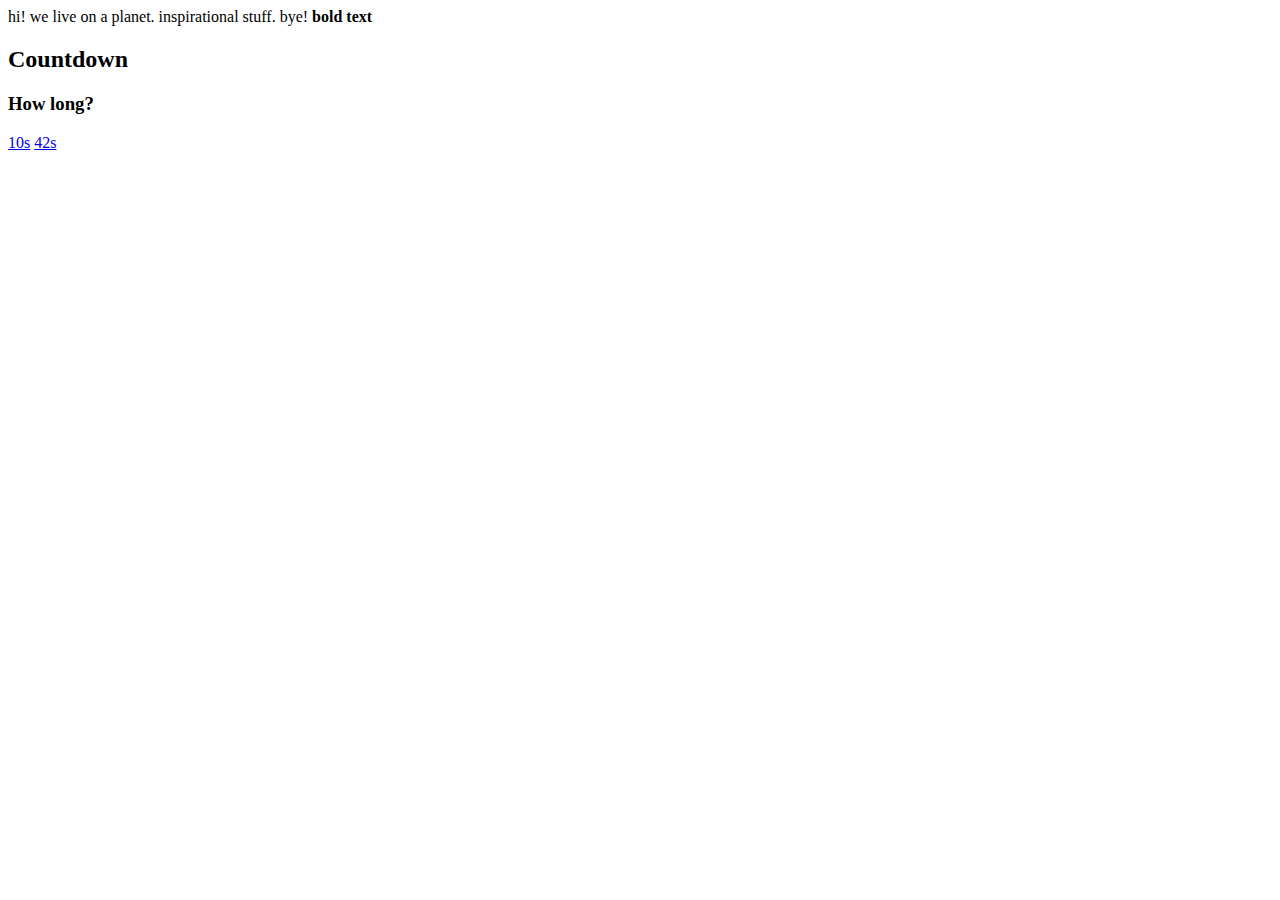
<file: index.html>
<!DOCTYPE html>
<html>
	<head>
	<meta name="viewport" content="width=device-width, initial-scale=1.0">
	</head>
	<body>
		hi! we live on a planet. inspirational stuff.
		bye!
		<b>bold text</b>
		<h2>Countdown</h2>
		<h3>How long?</h3>
		<a href="countdown/10.html">10s</a>
		<a href="countdown/42.html">42s</a>
	</body>
</html>
</file>
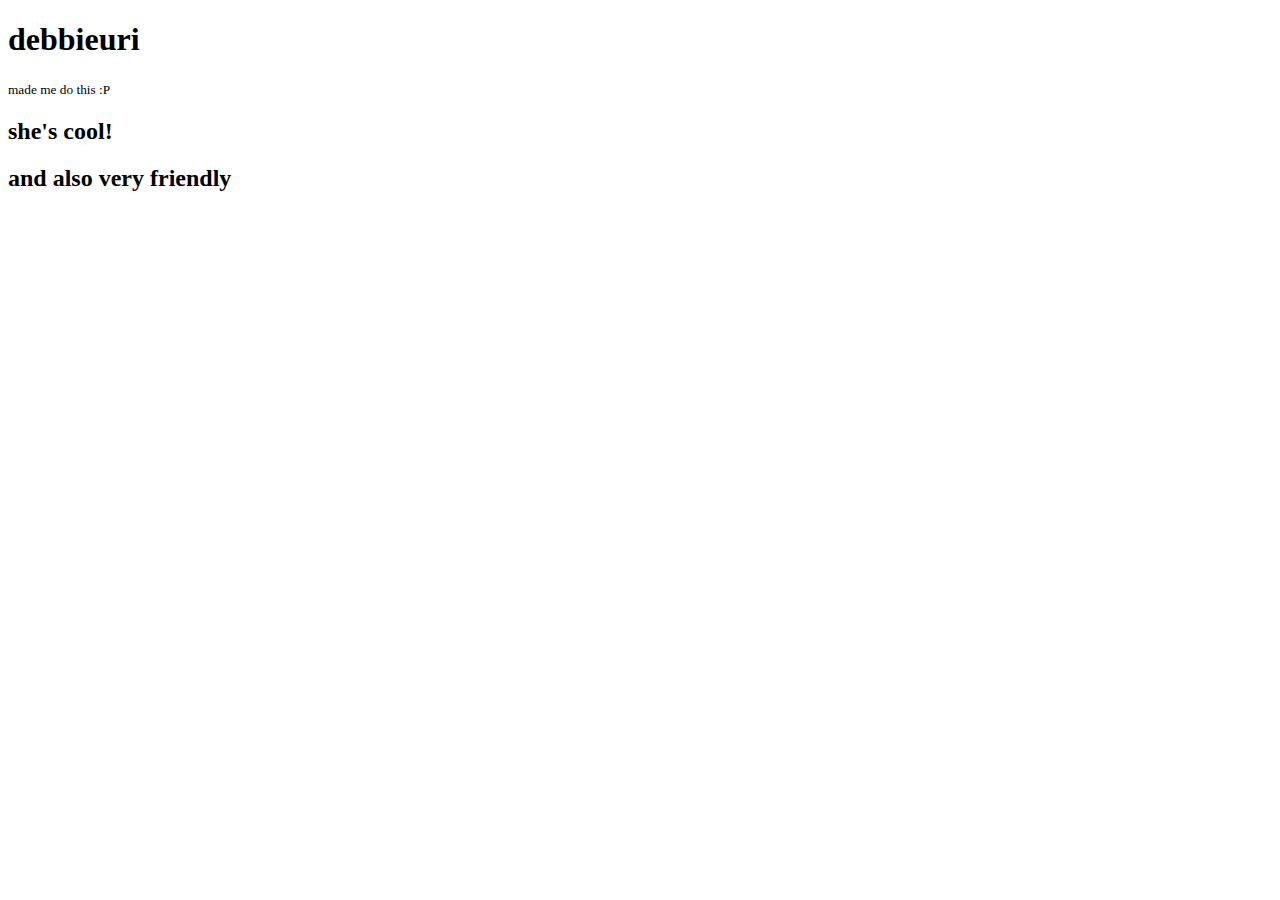
<file: debbie.html>
<!DOCTYPE html>
<html>
	<head>
	<meta name="viewport" content="width=device-width, initial-scale=1.0">
	</head>
	<body>
		<h1>debbieuri</h1>
		<small>made me do this :P</small>
		<h2>she's cool!</h2>
		<h2>and also very friendly</h2>
	</body>
</html>
</file>
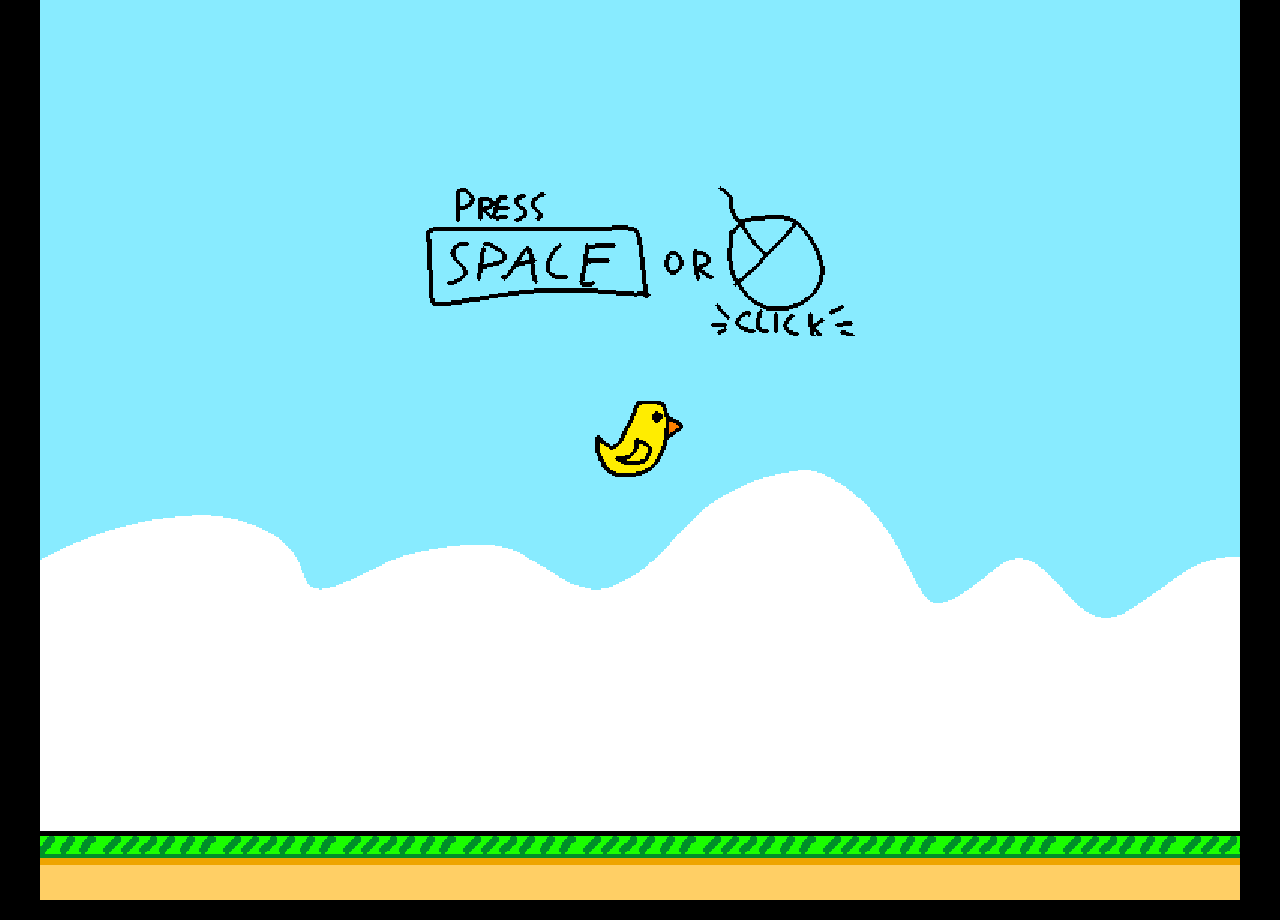
<file: floppy-bird.html>
<!--
Copyright (c) 2013-2025 Ramon Santamaria (@raysan5)

This software is provided "as-is", without any express or implied warranty. In no event
will the authors be held liable for any damages arising from the use of this software.

Permission is granted to anyone to use this software for any purpose, including commercial
applications, and to alter it and redistribute it freely, subject to the following restrictions:

  1. The origin of this software must not be misrepresented; you must not claim that you
  wrote the original software. If you use this software in a product, an acknowledgment
  in the product documentation would be appreciated but is not required.

  2. Altered source versions must be plainly marked as such, and must not be misrepresented
  as being the original software.

  3. This notice may not be removed or altered from any source distribution.
-->
<!doctype html>
<html lang="EN-us">
  <head>
    <meta charset="utf-8">
    <meta http-equiv="Content-Type" content="text/html; charset=utf-8">

    <title>Floppy Bird</title>

    <meta name="title" content="Floppy Bird">
    <meta name="description" content="A Massive Flop">
    <meta name="viewport" content="width=device-width">

    <style>
        body { margin: 0px; overflow: hidden; background-color: black; }
        canvas.emscripten { border: 0px none; background-color: black; }
    </style>
    </head>
    <body>
        <canvas class=emscripten id=canvas oncontextmenu=event.preventDefault() tabindex=-1></canvas>
        <p id="output" />
        <script>
            var Module = {
                print: (function() {
                    var element = document.getElementById('output');
                    if (element) element.value = ''; // clear browser cache
                    return function(text) {
                        if (arguments.length > 1) text = Array.prototype.slice.call(arguments).join(' ');
                        console.log(text);
                        if (element) {
                          element.value += text + "\n";
                          element.scrollTop = element.scrollHeight; // focus on bottom
                        }
                    };
                })(),
                canvas: (function() {
                    var canvas = document.getElementById('canvas');
                    return canvas;
                })()
            };
        </script>
        <script async type="text/javascript" src="floppy-bird.js"></script>
    </body>
</html>
</file>
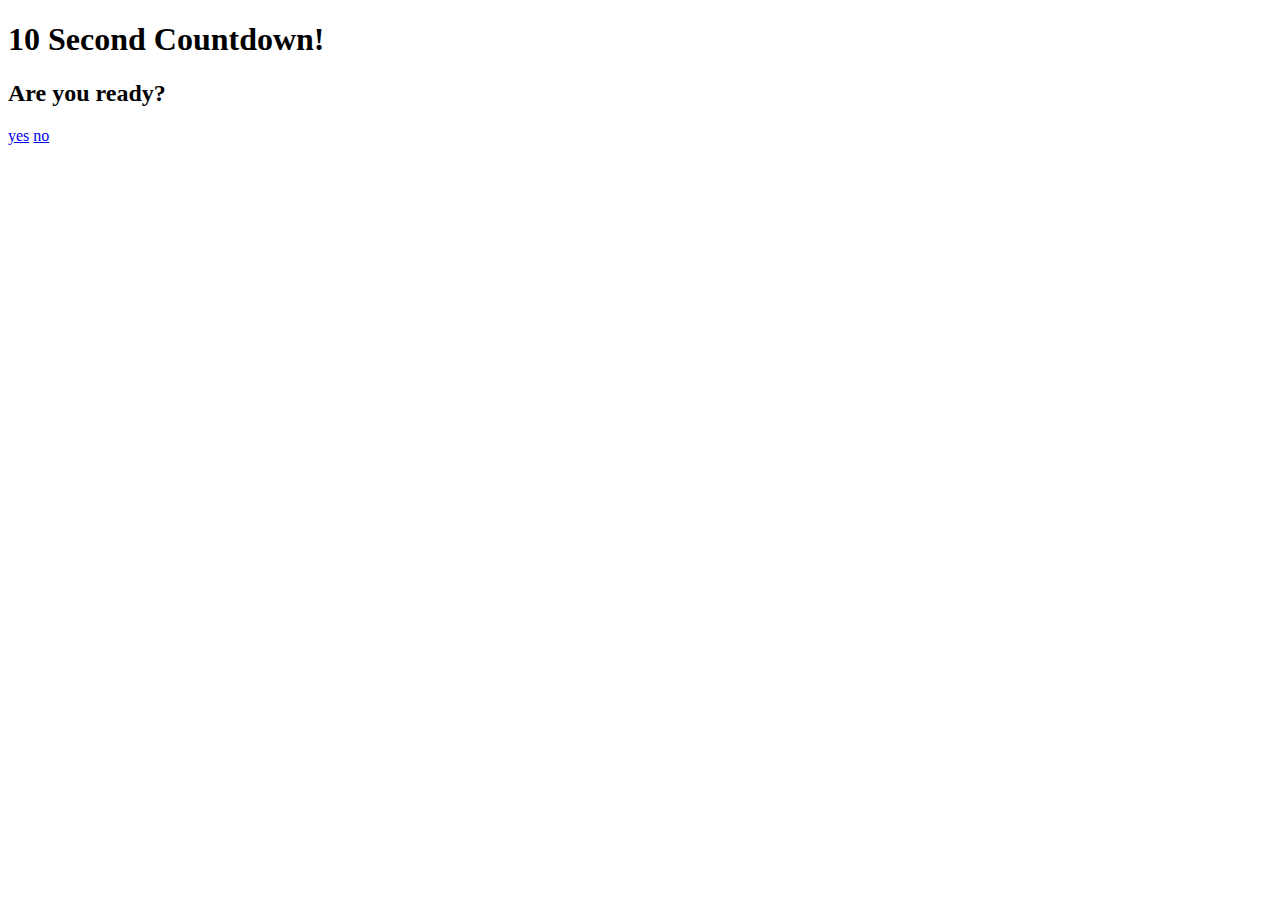
<file: countdown/10.html>
<!DOCTYPE html>
<html>
	<head>
	<meta name="viewport" content="width=device-width, initial-scale=1.0">
	</head>
	<body>
		<h1>10 Second Countdown!</h1>
		<h2>Are you ready?</h2>
		<a href="javascript:alert('i don\'t believe you')">yes</a>
		<a href="javascript:alert('great, let\'s begin!')">no</a>
		<script>
			setTimeout(() => document.write("<h1>done!</h1>"), 10000);
		</script>
	</body>
</html>
</file>
